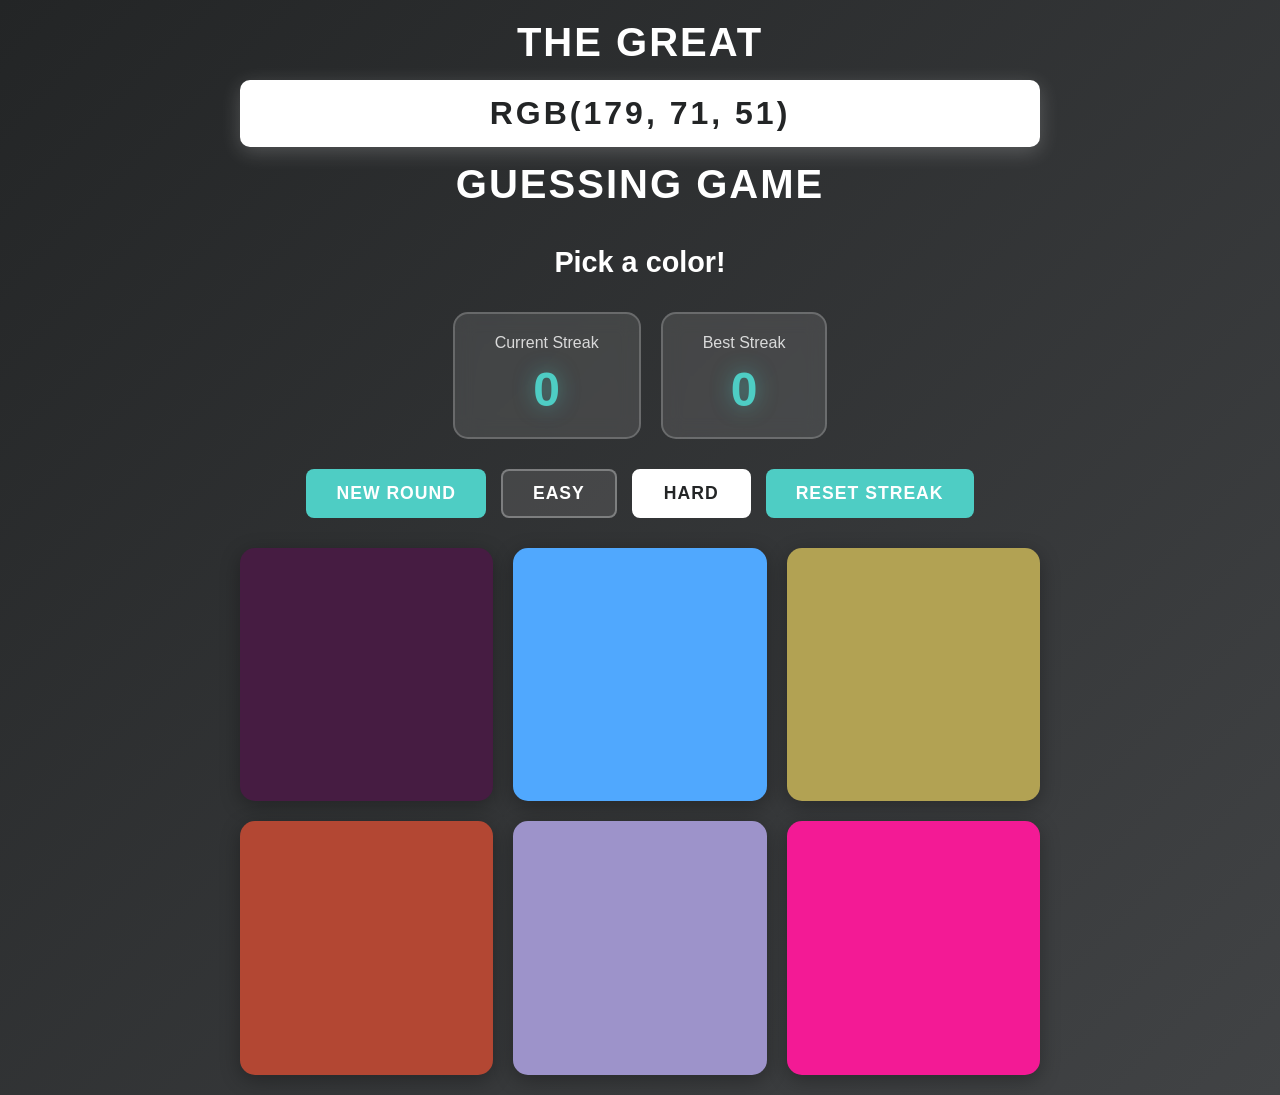
<file: Color-Guessing-Game/index.html>
<!DOCTYPE html>
<html lang="en">
<head>
    <meta charset="UTF-8">
    <meta name="viewport" content="width=device-width, initial-scale=1.0">
    <title>Color Guessing Game</title>
    <link rel="stylesheet" href="style.css">
</head>
<body>
    <div class="container">
        <!-- Header Section -->
        <header>
            <h1>The Great</h1>
            <h1 id="colorDisplay" class="color-display">RGB Color Guessing Game</h1>
            <h1>Guessing Game</h1>
        </header>
        
        <!-- Message Display -->
        <div id="message" class="message">Pick a color!</div>
        
        <!-- Streak Display -->
        <div class="streak-section">
            <div class="streak-box">
                <h3>Current Streak</h3>
                <div id="currentStreak" class="streak-number">0</div>
            </div>
            <div class="streak-box">
                <h3>Best Streak</h3>
                <div id="bestStreak" class="streak-number">0</div>
            </div>
        </div>
        
        <!-- Control Buttons -->
        <div class="controls">
            <button id="newRoundBtn" class="control-btn">New Round</button>
            <button id="easyBtn" class="mode-btn">Easy</button>
            <button id="hardBtn" class="mode-btn selected">Hard</button>
            <button id="resetStreakBtn" class="control-btn">Reset Streak</button>
        </div>
        
        <!-- Color Box Grid -->
        <div id="colorBoxContainer" class="color-box-container">
            <div class="color-box"></div>
            <div class="color-box"></div>
            <div class="color-box"></div>
            <div class="color-box"></div>
            <div class="color-box"></div>
            <div class="color-box"></div>
        </div>
    </div>
    
    <script src="index.js"></script>
</body>
</html>
</file>
<file: Color-Guessing-Game/style.css>
/* Reset and Base Styles */
* {
    margin: 0;
    padding: 0;
    box-sizing: border-box;
}

body {
    font-family: 'Montserrat', 'Arial', sans-serif;
    background: linear-gradient(135deg, #232526 0%, #414345 100%);
    min-height: 100vh;
    display: flex;
    justify-content: center;
    align-items: center;
    padding: 20px;
    color: white;
}

/* Main Container */
.container {
    max-width: 800px;
    width: 100%;
    text-align: center;
}

/* Header Styles */
header {
    margin-bottom: 30px;
}

header h1 {
    font-size: 2.5em;
    font-weight: 700;
    text-transform: uppercase;
    letter-spacing: 2px;
}

.color-display {
    background: white;
    color: #232526;
    padding: 15px 30px;
    border-radius: 10px;
    margin: 15px 0;
    font-size: 2em;
    letter-spacing: 3px;
    box-shadow: 0 5px 20px rgba(255, 255, 255, 0.2);
}

/* Message Display */
.message {
    font-size: 1.8em;
    font-weight: bold;
    margin-bottom: 25px;
    height: 50px;
    display: flex;
    align-items: center;
    justify-content: center;
    transition: all 0.3s ease;
}

/* Streak Section */
.streak-section {
    display: flex;
    gap: 20px;
    justify-content: center;
    margin-bottom: 30px;
}

.streak-box {
    background: rgba(255, 255, 255, 0.1);
    border-radius: 15px;
    padding: 20px 40px;
    backdrop-filter: blur(10px);
    border: 2px solid rgba(255, 255, 255, 0.2);
}

.streak-box h3 {
    font-size: 1em;
    margin-bottom: 10px;
    opacity: 0.8;
    font-weight: 500;
}

.streak-number {
    font-size: 3em;
    font-weight: bold;
    color: #4ECDC4;
    text-shadow: 0 0 20px rgba(78, 205, 196, 0.5);
}

/* Control Buttons */
.controls {
    display: flex;
    gap: 15px;
    justify-content: center;
    margin-bottom: 30px;
    flex-wrap: wrap;
}

.control-btn, .mode-btn {
    padding: 12px 30px;
    font-size: 1.1em;
    font-weight: bold;
    border: none;
    border-radius: 8px;
    cursor: pointer;
    transition: all 0.3s ease;
    text-transform: uppercase;
    letter-spacing: 1px;
}

.control-btn {
    background: #4ECDC4;
    color: white;
}

.control-btn:hover {
    background: #45b8b0;
    transform: translateY(-2px);
    box-shadow: 0 5px 15px rgba(78, 205, 196, 0.4);
}

.mode-btn {
    background: rgba(255, 255, 255, 0.1);
    color: white;
    border: 2px solid rgba(255, 255, 255, 0.3);
}
@keyframes shake{
    0%{
        transform: translateX(-7px);
    }
    100%{
        transform: translateX(7px);
    }
}
.wrong{
    animation: shake 0.1s;
}
.mode-btn:hover {
    background: rgba(255, 255, 255, 0.2);
}

.mode-btn.selected {
    background: white;
    color: #232526;
    border-color: white;
}

/* Color Box Grid */
.color-box-container {
    display: grid;
    grid-template-columns: repeat(3, 1fr);
    gap: 20px;
    margin-top: 30px;
}

.color-box {
    aspect-ratio: 1;
    border-radius: 15px;
    cursor: pointer;
    transition: all 0.3s ease;
    border: 5px solid transparent;
    box-shadow: 0 5px 20px rgba(0, 0, 0, 0.3);
}

.color-box:hover {
    transform: scale(1.05);
    border-color: rgba(255, 255, 255, 0.5);
}

.color-box.fade {
    opacity: 0.2;
    pointer-events: none;
}

/* Responsive Design */
@media (max-width: 768px) {
    header h1 {
        font-size: 1.8em;
    }
    
    .color-display {
        font-size: 1.5em;
        padding: 10px 20px;
    }
    
    .message {
        font-size: 1.4em;
    }
    
    .streak-section {
        flex-direction: column;
        gap: 15px;
    }
    
    .streak-box {
        padding: 15px 30px;
    }
    
    .streak-number {
        font-size: 2.5em;
    }
    
    .color-box-container {
        grid-template-columns: repeat(2, 1fr);
        gap: 15px;
    }
    
    .controls {
        flex-direction: column;
    }
    
    .control-btn, .mode-btn {
        width: 100%;
    }
}

@media (max-width: 480px) {
    .color-box-container {
        grid-template-columns: 1fr;
    }
}
</file>
